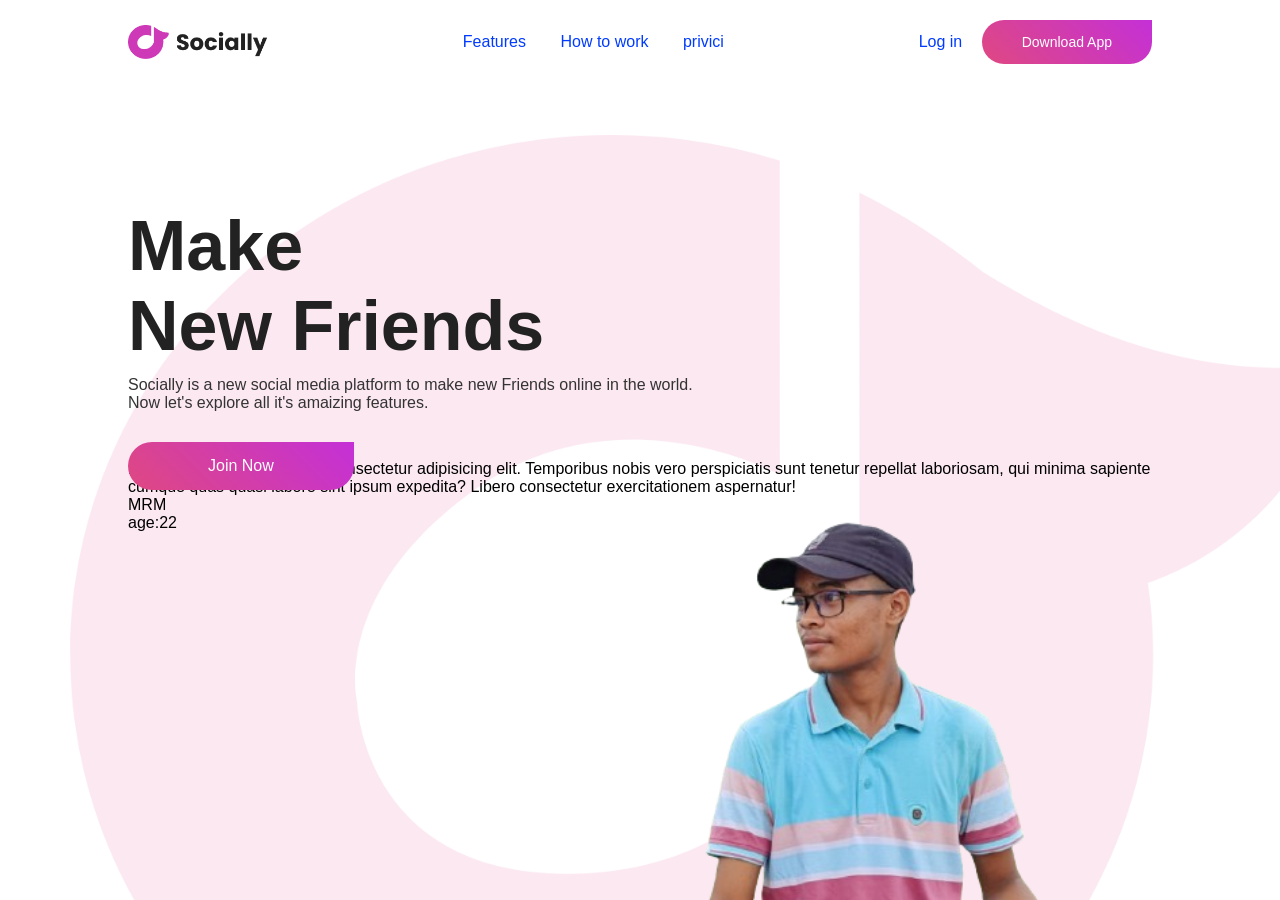
<file: website-1/index.html>
<!DOCTYPE html>
<html lang="en">
<head>
    <meta charset="UTF-8">
    <meta name="viewport" content="width=device-width, initial-scale=1.0">
    <title>Document</title>
    <link rel="stylesheet" href="style.css">
</head>
<body>
    <div class="mrm">
        <nav>
            <img src="Image/logo.png" class="logo">
            <ul>
                <li><a href="#">Features</a></li>
                <li><a href="#">How to work</a></li>
                <li><a href="#">privici</a></li>
            </ul>
            <div>
                <a href="#" class="btn1">Log in</a>
                <a href="#" class="btn2">Download App</a>

            </div>
        </nav>
        <div class="content">
            <h1 class="anim">Make <br>New Friends</h1>
            <p class="anim">Socially is a new social media platform to make new Friends
              online in the world. Now let's explore all it's amaizing features.</p>
            <a href="#" class="btn2 anim ">Join Now</a>  
        </div>
       
            <img src="Image/md.png" class="feature anim">
            <p>Lorem ipsum dolor sit, amet consectetur adipisicing elit. 
                Temporibus nobis vero perspiciatis sunt tenetur repellat laboriosam,
                 qui minima sapiente cumque quas quasi 
                labore sint ipsum expedita? Libero consectetur exercitationem aspernatur!</p>
              <p>MRM</p>
              <p>age:22</p>
    </div>
</body>
</html>
</file>
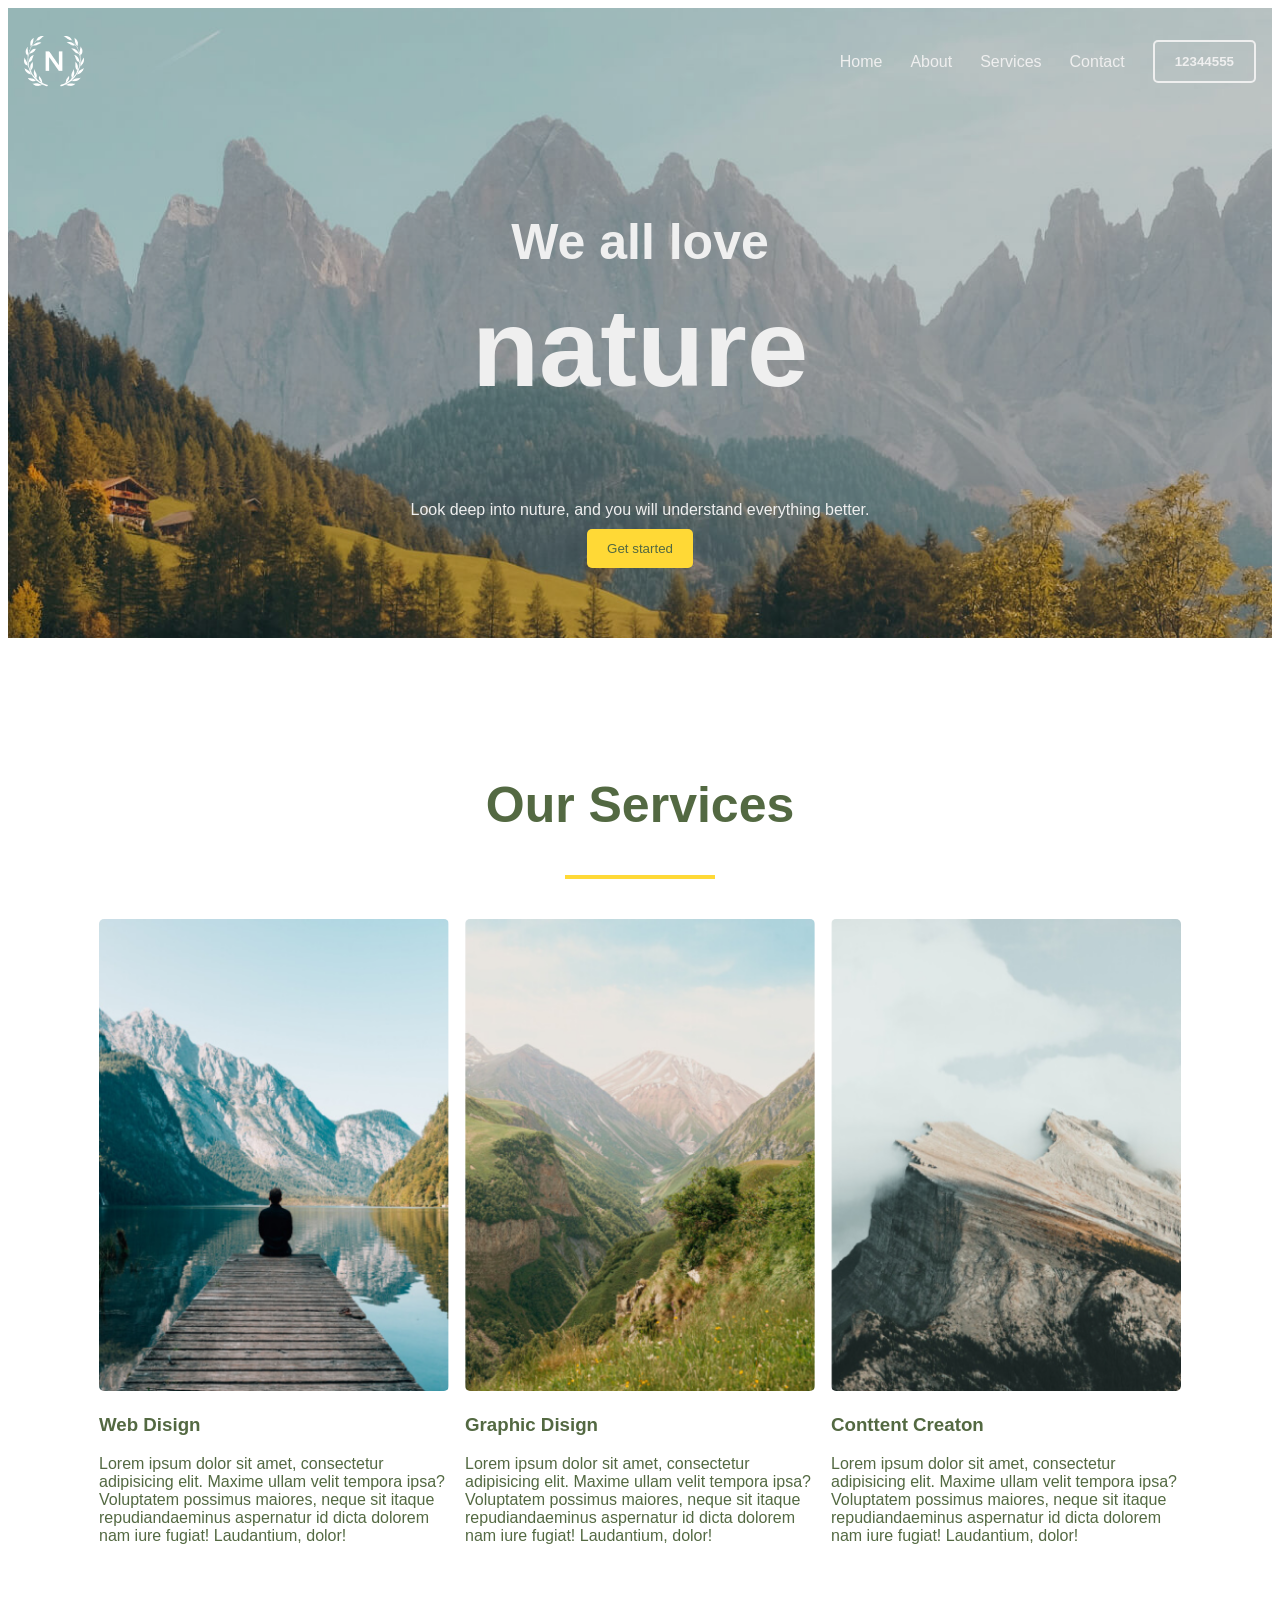
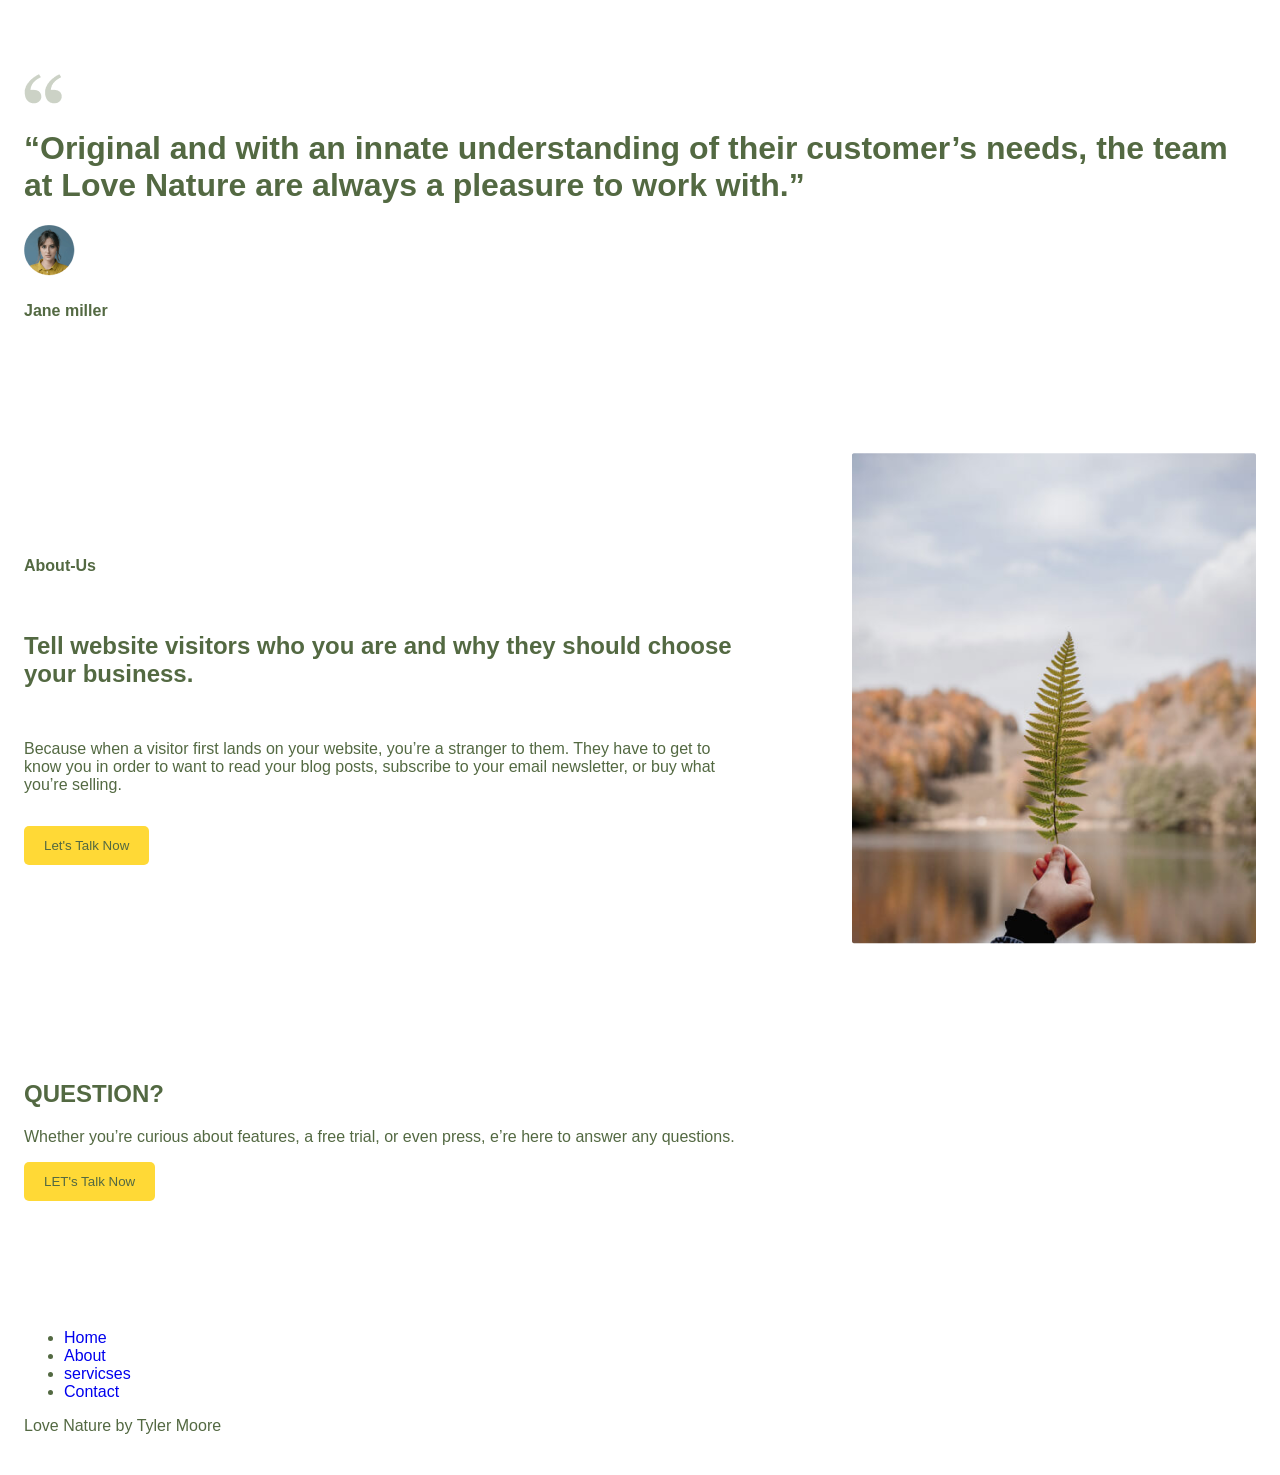
<file: website-4/index.html>
<!DOCTYPE html>
<html lang="en">
<head>
    <meta charset="UTF-8">
    <meta name="viewport" content="width=device-width, initial-scale=1.0">
    <title>Nature</title>
    <link rel="stylesheet" href="./style.css">
</head>
<body>
   <div id="main">
    <div class="container">
     <nav>
        <img src="./image/logo.png" alt="" class="logo">
        <ul class="nav-list">
          <li><a href="#">Home</a></li>
          <li><a href="#">About</a></li>
          <li><a href="#">Services</a></li>
          <li><a href="#">Contact</a></li>
          <li><button class="btn btn-secondary">12344555</button></li>
        </ul>
       <img src="./image/menu.svg" alt="" class="menu-btn">
     </nav>
     <div class="main-content">
        <h1 class="intro-head">We all love</h1>
        <h1 class="main-head">nature</h1>
        <p>
            Look deep into nuture, and you will understand everything better.
        </p>
         <button class="btn btn-primary">Get started</button>   
     </div>
    </div>   
  </div>
  <section id="Services">
    <div class="container"> 
       <div class="section-title">
         <h1> Our Services</h1>
         <div class="line"></div>
        </div>
        <div class="services">
          <div class="service">
            <img src="./image/service-1.png" alt="">
            <h3>Web Disign</h3>
            <p>
                Lorem ipsum dolor sit amet, consectetur adipisicing elit. Maxime
                 ullam velit tempora ipsa? Voluptatem possimus maiores, neque sit itaque 
                 repudiandaeminus aspernatur id dicta dolorem nam iure fugiat! Laudantium, dolor!
            </p>
          </div>  
          <div class="service">
            <img src="./image/service-2.png" alt="">
            <h3>Graphic Disign</h3>
            <p>
                Lorem ipsum dolor sit amet, consectetur adipisicing elit. Maxime
                 ullam velit tempora ipsa? Voluptatem possimus maiores, neque sit itaque 
                 repudiandaeminus aspernatur id dicta dolorem nam iure fugiat! Laudantium, dolor!
            </p>
          </div>  
          <div class="service">
            <img src="./image/service-3.png" alt="">
            <h3>Conttent Creaton</h3>
            <p>
                Lorem ipsum dolor sit amet, consectetur adipisicing elit. Maxime
                 ullam velit tempora ipsa? Voluptatem possimus maiores, neque sit itaque 
                 repudiandaeminus aspernatur id dicta dolorem nam iure fugiat! Laudantium, dolor!
            </p>
          </div>  
        </div>
      </div>

   </section>
  
   <scction id="testimonial">
    <div class="container">
        <img src="./image/quote.png" alt="">
        <h1>
            “Original and with an innate understanding of their customer’s needs, 
            the team at Love Nature are always a pleasure to work with.”
        </h1>
        <div class="profile">
            <img src="./image/profile.png" alt="">
            <h4>Jane miller</h4>
        </div>
       </div>
   </scction>
   <section id="about-us">
    <div class="container">
       <div class="about-content">
        <h4>About-Us</h4>
        <h1>
            Tell website
            visitors who you are and why they should choose your business.  
        </h1>
        <p>Because when a visitor first lands on your website, you’re a stranger to them. They have to get to know you in order to want to read your blog posts, 
            subscribe to your email newsletter, or buy what you’re selling.</p>

          <button class="btn btn-primary">Let's Talk Now</button>  
       </div>
       <div class="about-image">
        <img src="./image/about.png" alt="">
       </div>
    </div>
   </section>
   <section class="question">
    <div class="container">
        <h1>QUESTION?</h1>
        <p>
            Whether you’re curious about features, a free trial, or even press,
            e’re here to answer any questions.  
        </p>
        <button class="btn btn-primary">LET's Talk Now</button>
    </div>
   </section>
   <footer> 
    <div class="container">
      <ul class="footer-links">
        <li><a href="#">Home</a></li>
        <li><a href="#">About</a></li>
        <li><a href="#">servicses</a></li>
        <li><a href="#">Contact</a></li>
      </ul>  
      <p>
        Love Nature by Tyler Moore 
      </p>
    </div>
   </footer>
    <script>
      const navBtn = document.querySelector(".menu-btn");
      const navList = document.querySelector(".nav-list");

      navBtn.addEventListener("click", function () {
        navList.classList.toggle("active");
      });
    </script>
</body>
</html>
</file>
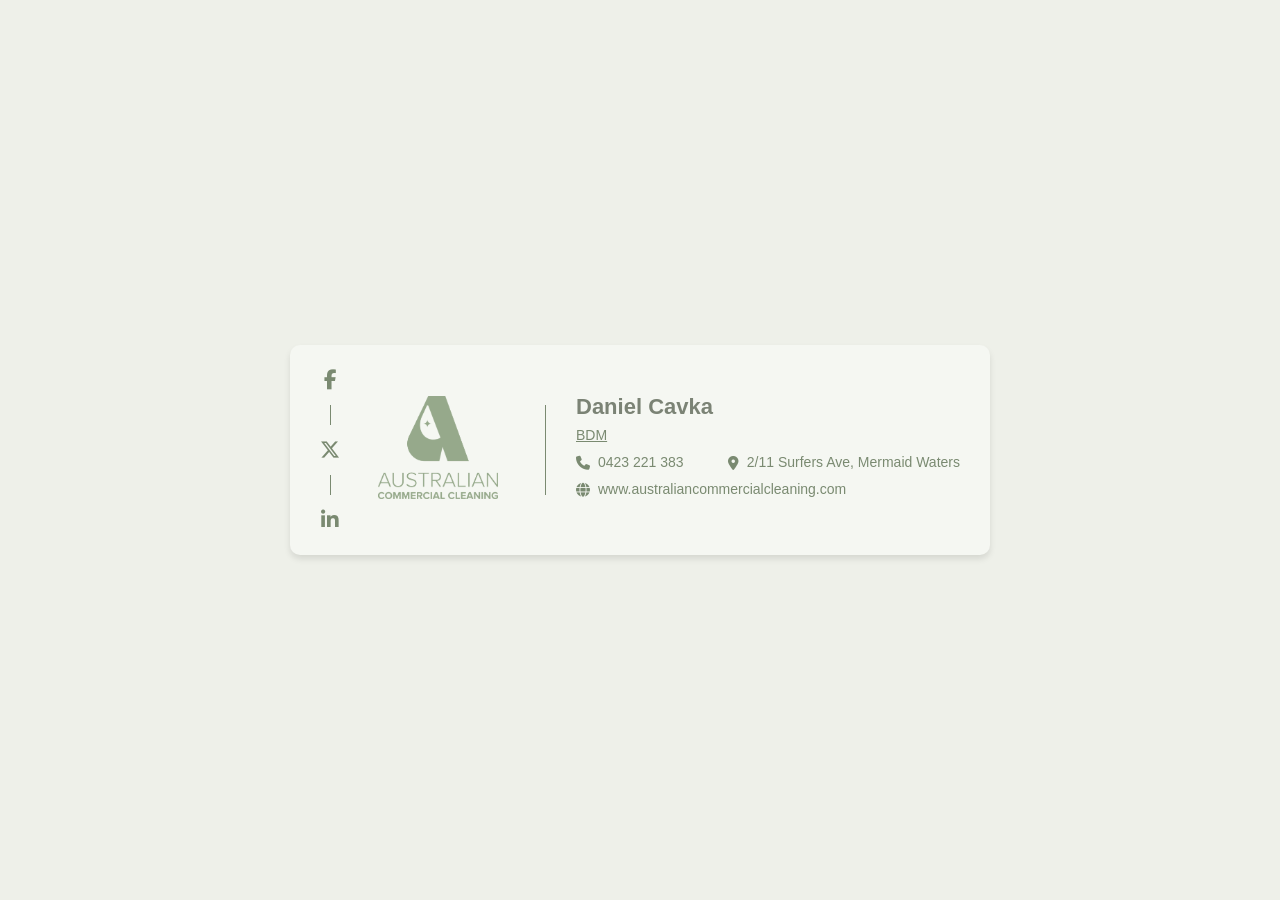
<file: dem.html>
<!DOCTYPE html>
<html lang="en">
<head>
    <meta charset="UTF-8">
    <meta name="viewport" content="width=device-width, initial-scale=1.0">
    <title>Business Card</title>
    <link href="https://cdn.jsdelivr.net/npm/bootstrap@5.3.0/dist/css/bootstrap.min.css" rel="stylesheet">
    <link rel="stylesheet" href="https://cdnjs.cloudflare.com/ajax/libs/font-awesome/6.4.2/css/all.min.css">
    <style>
        body {
            background-color: #eef0e9;
            display: flex;
            justify-content: center;
            align-items: center;
            height: 100vh;
            margin: 0;
        }
        .business-card {
            width: 700px;
            background: #f5f7f2;
            padding: 20px 30px;
            border-radius: 10px;
            box-shadow: 0 4px 6px rgba(0, 0, 0, 0.1);
            display: flex;
            align-items: center;
            font-family: Arial, sans-serif;
        }
        .social-icons {
            display: flex;
            flex-direction: column;
            align-items: center;
            gap: 10px;
        }
        .social-icons a {
            text-decoration: none;
            color: #7a8a71;
            font-size: 20px;
            font-weight: bold;
        }
        .social-icons div {
            width: 1px;
            height: 20px;
            background-color: #7a8a71;
        }
        .logo-section {
            text-align: center;
            flex-grow: 1;
            width: 20%; /* Reduced width */
        }
        .logo-section img {
            width: 120px;
            margin-bottom: 5px;
        }
        .divider {
            width: 1px;
            height: 90px;
            background-color: #7a8a71;
            margin: 0 40px 0 10px;
        }
        .contact-info {
            text-align: left;
            color: #555;
            width: 60%; /* Increased width */
            margin-left: -10px;
        }
        .contact-info h2 {
            color: #7b8375;
            font-size: 22px;
            margin-bottom: 5px;
            font-weight: bold;
        }
        .contact-info p {
            margin-bottom: 6px;
            font-size: 14px;
            display: flex;
            align-items: center;
            gap: 8px;
        }
        .contact-info a {
            text-decoration: none;
            color: #7a8a71;
        }
        .contact-info i {
            color: #7a8a71;
        }
        /* Align phone number & location in one line */
        .contact-details {
            display: flex;
            justify-content: space-between;
            align-items: center;
        }
    </style>
</head>
<body>

<div class="business-card">
    <div class="social-icons">
        <a href="https://www.facebook.com/australiancommercialcleaning/" target="_blank"><i class="fa-brands fa-facebook-f"></i></a>
        <div></div>
        <a href="https://twitter.com/yourprofile" target="_blank"><i class="fa-brands fa-x-twitter"></i></a>
        <div></div>
        <a href="https://www.linkedin.com/company/australian-commercial-cleaning/" target="_blank"><i class="fa-brands fa-linkedin-in"></i></a>
    </div>

    <div class="logo-section">
        <img src="image/Logo.png" alt="Company Logo">
    </div>

    <div class="divider"></div>

    <div class="contact-info">
        <h2>Daniel Cavka</h2>
        <p style=" color: #7a8a71;"><u>BDM</u></p>
        
     
        <div class="contact-details">
            <p>
                <i class="fa-solid fa-phone"></i> 
                <a href="tel:+61423221383">0423 221 383</a>
            </p>
            <p>
                <i class="fa-solid fa-location-dot"></i> 
                <a href="https://www.google.com/maps/place/2%2F11+Surfers+Ave,+Mermaid+Waters+QLD+4218,+Australia/" target="_blank">
                    2/11 Surfers Ave, Mermaid Waters
                </a>
            </p>
        </div>

        <p>
            <i class="fa-solid fa-globe"></i> 
            <a href="https://www.australiancommercialcleaning.com" target="_blank">
                www.australiancommercialcleaning.com
            </a>
        </p>
    </div>
</div>

</body>
</html>
</file>
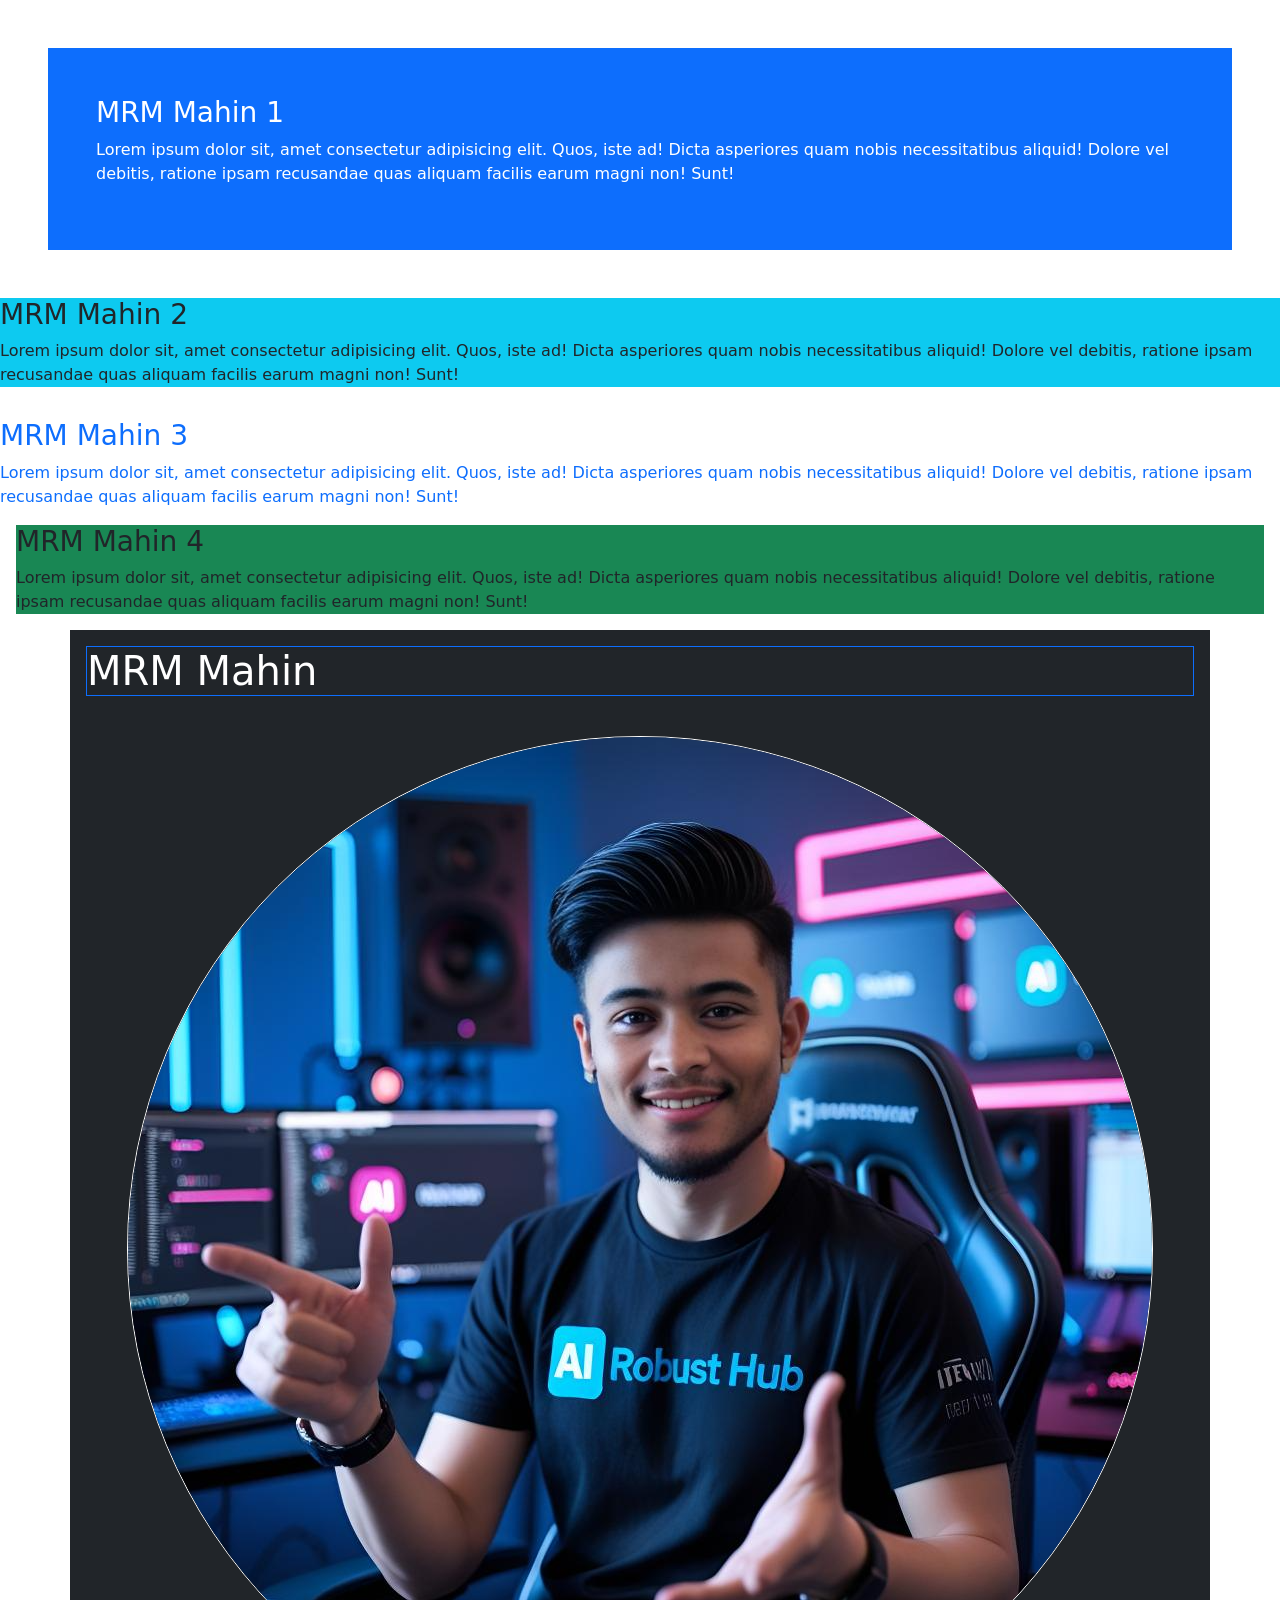
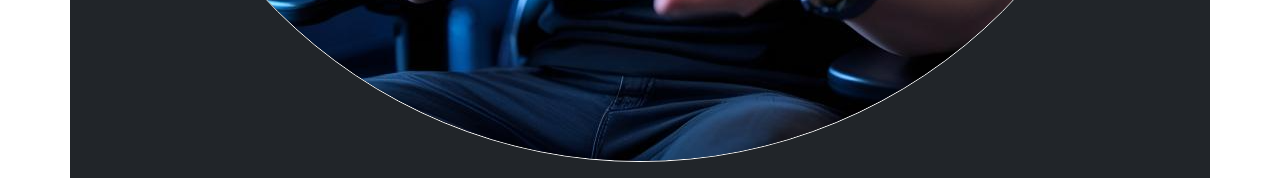
<file: index1.html>
<!DOCTYPE html>
<html lang="en">
<head>
    <meta charset="UTF-8">
    <meta name="viewport" content="width=device-width, initial-scale=1.0">
    <title>Index-1</title>
    <link href="https://cdn.jsdelivr.net/npm/bootstrap@5.0.2/dist/css/bootstrap.min.css" rel="stylesheet" integrity="sha384-EVSTQN3/azprG1Anm3QDgpJLIm9Nao0Yz1ztcQTwFspd3yD65VohhpuuCOmLASjC" crossorigin="anonymous">
    <link rel="stylesheet" href="index1.css">
</head>
<body>
    <div class="div1 bg-primary text-white p-2 p-lg-5 m-2 m-lg-5">
        <h3>MRM Mahin 1</h3>
        <p>Lorem ipsum dolor sit, amet consectetur 
            adipisicing elit. Quos, iste ad! Dicta asperiores quam nobis necessitatibus aliquid! Dolore vel debitis, ratione ipsam recusandae 
            quas aliquam facilis earum magni non! Sunt!</p>
    </div>
    <div class="div2 bg-info text-liglt ">
        <h3>MRM Mahin 2</h3>
        <p>Lorem ipsum dolor sit, amet consectetur 
            adipisicing elit. Quos, iste ad! Dicta asperiores quam nobis necessitatibus aliquid! Dolore vel debitis, ratione ipsam recusandae 
            quas aliquam facilis earum magni non! Sunt!</p>
    </div>
    <div class="div3 text-primary pt-3">
        <h3>MRM Mahin 3</h3>
        <p>Lorem ipsum dolor sit, amet consectetur 
            adipisicing elit. Quos, iste ad! Dicta asperiores quam nobis necessitatibus aliquid! Dolore vel debitis, ratione ipsam recusandae 
            quas aliquam facilis earum magni non! Sunt!</p>
    </div>
    <div class="div4 text-dark bg-success m-3 pl-3">
        <h3>MRM Mahin 4</h3>
        <p>Lorem ipsum dolor sit, amet consectetur 
            adipisicing elit. Quos, iste ad! Dicta asperiores quam nobis necessitatibus aliquid! Dolore vel debitis, ratione ipsam recusandae 
            quas aliquam facilis earum magni non! Sunt!</p>
    </div>


    <div class="container bg-dark text-white p-3">
        <h1 class="border border-primary ">MRM Mahin</h1>
    </div>

    <div class="container bg-dark text-white p-3">
       <img class="d-block m-auto img-fluid rounded-circle border-white" src="image/mrm.png" alt="">
    </div>
</body>
</html>
</file>
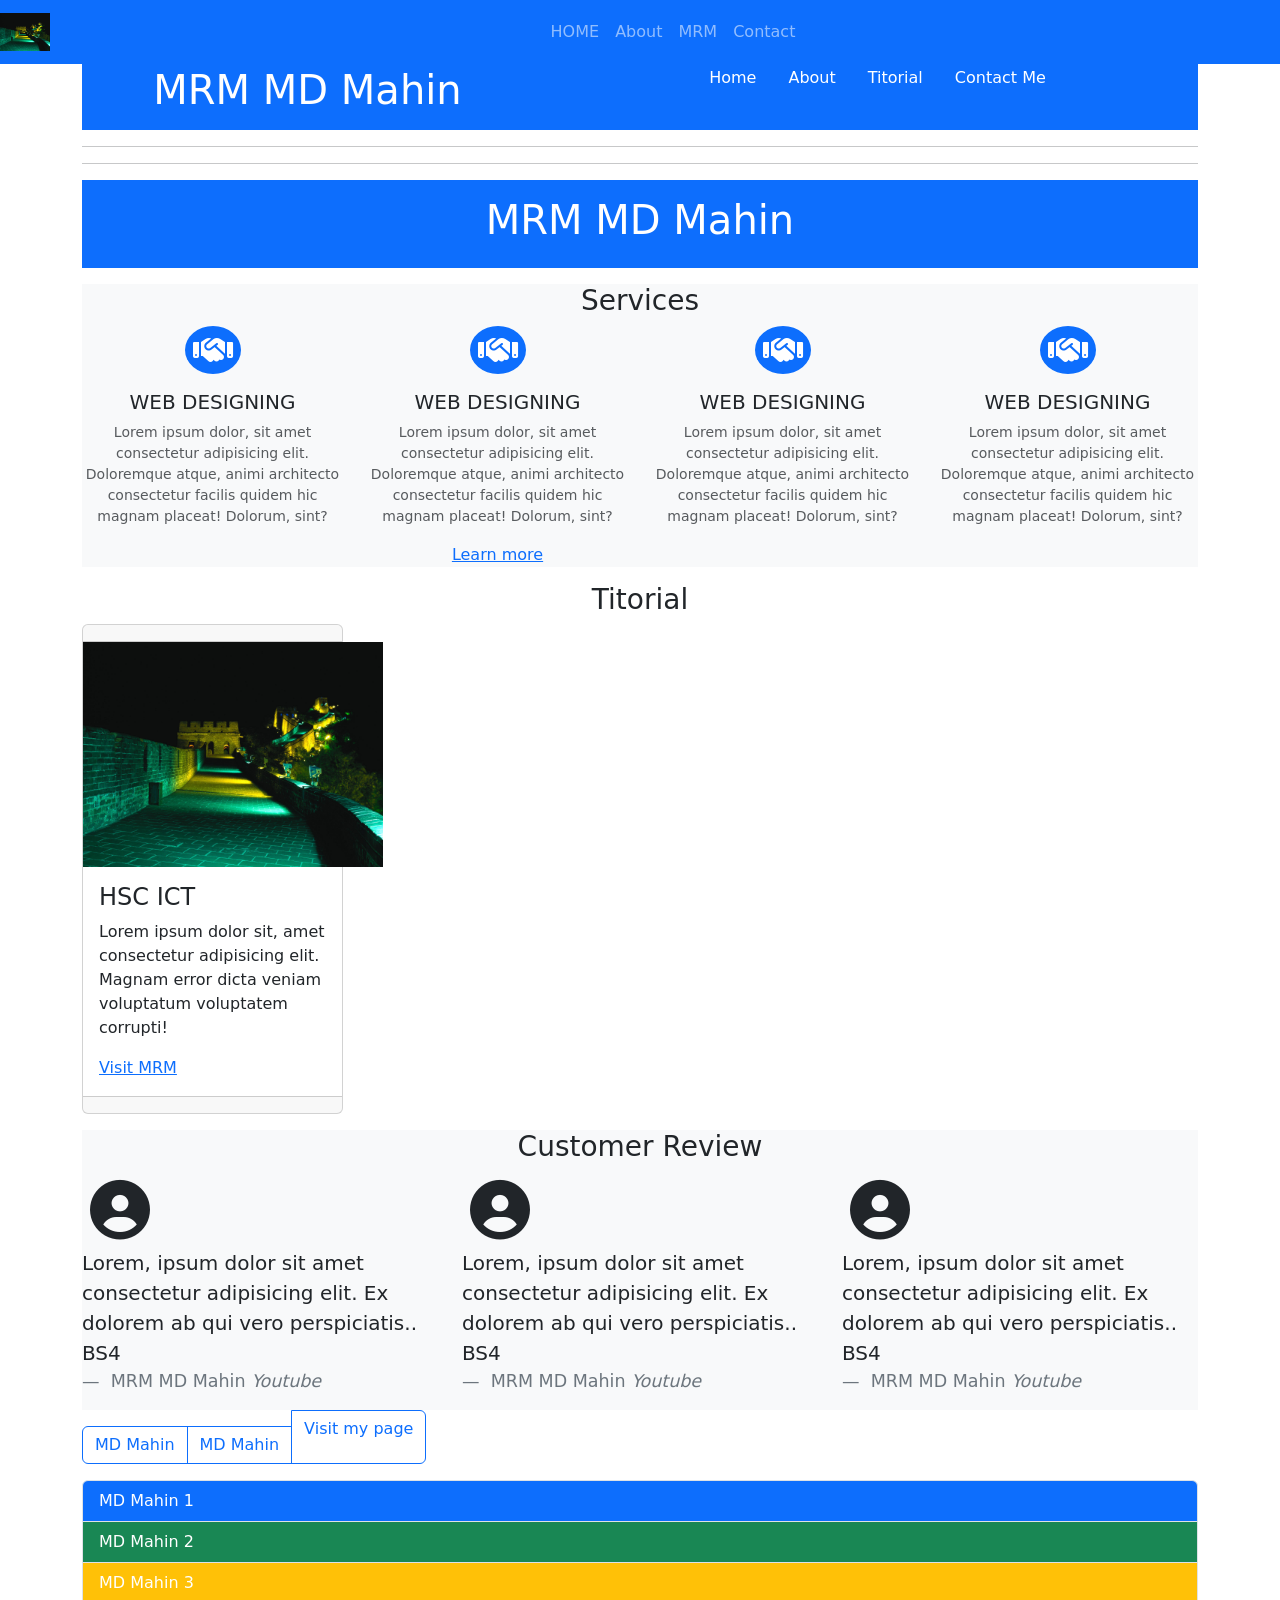
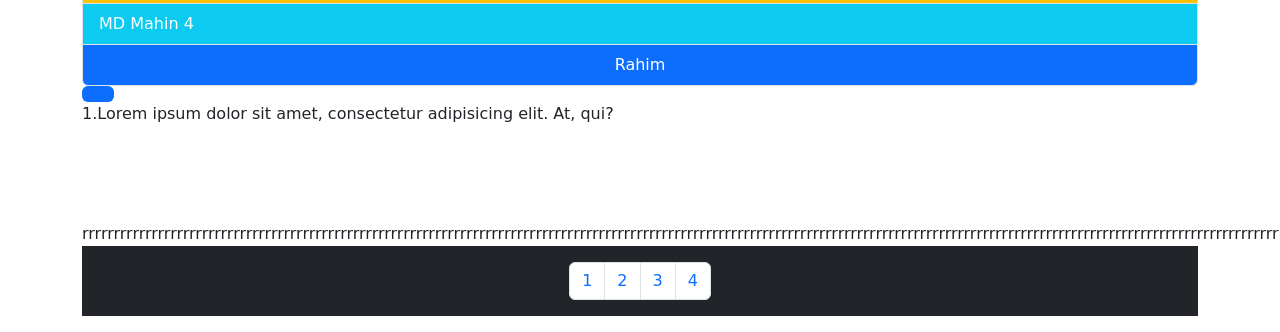
<file: index2.html>
<!DOCTYPE html>
<html lang="en">
<head>
    <meta charset="UTF-8">
    <meta name="viewport" content="width=device-width, initial-scale=1.0">
    <title>Index2</title>
    <link rel="stylesheet" href="https://cdnjs.cloudflare.com/ajax/libs/font-awesome/6.7.2/css/all.min.css">
    <link href="https://cdn.jsdelivr.net/npm/bootstrap@5.0.2/dist/css/bootstrap.min.css" rel="stylesheet" integrity="sha384-EVSTQN3/azprG1Anm3QDgpJLIm9Nao0Yz1ztcQTwFspd3yD65VohhpuuCOmLASjC" crossorigin="anonymous">
    
    <style>
      .my-nav:hovre{
         text-decoration: underline;
      }
    </style>
</head>
<body>
     


    <div class="container">

      <header >
         <nav class="navbar navbar-expand-sm bg-primary navbar-dark fixed-top">

            <a href="#" class="navbar-brand">
               <img src="image/2.jpg" alt="logo" style="width: 50px;">
            </a>
            <ul class="navbar-nav m-auto">
               <li class="nav-item active"><a class="nav-link" href="#">HOME</a></li>
               <li class="nav-item"><a class="nav-link" href="#">About</a></li>
               <li class="nav-item"><a class="nav-link" href="#">MRM</a></li>
               <li class="nav-item"><a class="nav-link" href="#">Contact</a></li>

            </ul>

         </nav>
         
      </header>
      <hr><hr>

        <header class="bg-primary" >
           <div class="row">
            <div class="col-lg-5 m-auto">
                <h1 class="text-white text-center mb-0 py-3">MRM MD Mahin</h1>
            </div>
            <div class="col-lg-7">
                 <ul class="nav justify-content-center py-2">
                  <li class="nav-item"><a class="my-nav nav-link text-white" href="#">Home</a></li>
                  <li class="nav-item"><a class="my-nav nav-link text-white" href="#">About</a></li>
                  <li class="nav-item"><a class="my-nav nav-link text-white" href="#">Titorial</a></li>
                  <li class="nav-item"><a class="my-nav nav-link text-white" href="#">Contact Me</a></li>
                 </ul>
            </div>
           </div>
           
        </header>
        <hr><hr>
        <header class="bg-primary text-white py-3 text-left text-md-center">
         <h1>MRM MD Mahin</h1>
        </header>
        <main>

        
          <div class="service-section bg-light">
            <div class="title text-center mt-3 font-weight-bolder">
               <h3 >Services</h3>
            </div>
            <div class="row text-left text-md-center">
                <div class="col-lg-3 com-md-6">
                    <i class="fa-solid fa-handshake bg-primary p-2 fa-2x text-white rounded-circle mb-3 "></i>
                    <h5 class=" text-uppercase">Web designing</h5>
                    <p class="small text-muted ">Lorem ipsum dolor, sit amet consectetur adipisicing elit. Doloremque atque, animi architecto consectetur
                         facilis quidem hic magnam placeat! Dolorum, sint?
                    </p>
                </div>
                <div class="col-lg-3 com-md-6">
                  
                    <i class="fa-solid fa-handshake bg-primary p-2 fa-2x text-white rounded-circle mb-3"></i>
                    <h5 class=" text-uppercase">Web designing</h5>
                    <p class="small text-muted ">Lorem ipsum dolor, sit amet consectetur adipisicing elit. Doloremque atque, animi architecto consectetur
                         facilis quidem hic magnam placeat! Dolorum, sint?
                    </p>
                    <a href="#demo" data-toggle="collapse">Learn more</a>
                  <div id="demo" class="collapse">
                   <p>Lorem ipsum dolor sit amet consectetur, adipisicing elit. Accusamus rerum fuga quaerat quia impedit ipsa quam in accusantium temporibus praesentium!</p>
                  </div>
                   
                </div>
                <div class="col-lg-3 com-md-6">
                    <i class="fa-solid fa-handshake bg-primary p-2 fa-2x text-white rounded-circle mb-3"></i>
                    <h5 class=" text-uppercase">Web designing</h5>
                    <p class="small text-muted ">Lorem ipsum dolor, sit amet consectetur adipisicing elit. Doloremque atque, animi architecto consectetur
                         facilis quidem hic magnam placeat! Dolorum, sint?
                    </p>
                </div>
                <div class="col-lg-3 com-md-6">
                    <i class="fa-solid fa-handshake bg-primary p-2 fa-2x text-white rounded-circle mb-3"></i>
                    <h5 class=" text-uppercase">Web designing</h5>
                    <p class="small text-muted ">Lorem ipsum dolor, sit amet consectetur adipisicing elit. Doloremque atque, animi architecto consectetur
                         facilis quidem hic magnam placeat! Dolorum, sint?
                    </p>
                </div>
              </div>
          </div>

          <div class="titorial">
            <div class="title text-center mt-3 font-weight-bolder">
               <h3 class="font-weight-bolde">Titorial</h3>
            </div> 
            <div class="row">
               <div class="col-lg-3">
                  <div class="card">
                     <div class="card-header"></div>
                     <img class="card-image-top" src="image/2.jpg" style="width: 300px;" alt="">
                     <div class="card-body">
                        <h4 class="card-title">HSC ICT</h4>
                        <p class="card-text">Lorem ipsum dolor sit, amet consectetur adipisicing elit. Magnam error dicta veniam voluptatum voluptatem corrupti!</p>
                         <a class="card-link" href="#">Visit MRM</a> 
                     </div>
                     <div class="card-footer"></div>
                  </div>
               </div>
            </div>
         </div>



           <div class="customer-review bg-light">
            <div class="title text-center mt-3 ">
                <h3 class="font-weight-bolder">Customer Review</h3>
             </div>

             <div class="row">
                <div class="col-lg-4">
                   <blockquote class="blockquote">
                    <i class="p-2 fas fa-3x  fa-user-circle"></i>
                    <p>Lorem, ipsum dolor sit amet consectetur adipisicing elit. Ex dolorem ab qui vero perspiciatis.. <id title="bootstrap4">BS4</id></p>
                     <footer class="blockquote-footer">
                        MRM MD Mahin <cite>Youtube</cite>

                     </footer>
                  </blockquote>
                </div>
                <div class="col-lg-4">
                    <blockquote class="blockquote">
                     <i class="p-2 fas fa-3x  fa-user-circle"></i>
                     <p>Lorem, ipsum dolor sit amet consectetur adipisicing elit. Ex dolorem ab qui vero perspiciatis.. <id title="bootstrap4">BS4</id></p>
                      <footer class="blockquote-footer">
                         MRM MD Mahin <cite>Youtube</cite>
 
                      </footer>
                   </blockquote>
                 </div>
                 <div class="col-lg-4">
                    <blockquote class="blockquote">
                     <i class="p-2 fas fa-3x  fa-user-circle"></i>
                     <p>Lorem, ipsum dolor sit amet consectetur adipisicing elit. Ex dolorem ab qui vero perspiciatis.. <id title="bootstrap4">BS4</id></p>
                      <footer class="blockquote-footer">
                         MRM MD Mahin <cite>Youtube</cite>
 
                      </footer>
                   </blockquote>
                 </div>

             </div>
             

           </div>

          <div class="btn-group">
            <button class="btn btn-outline-primary mt-3 "> MD Mahin</button>
            <button class="btn btn-outline-primary mt-3 "> MD Mahin</button>
             <a href="#" class="btn btn-outline-primary">Visit my page</a>
 
          </div>

           <div class="student-list pt-3">
             <ul class="list-group">
                <li class="list-group-item bg-primary text-white">MD Mahin 1</li>
                <li class="list-group-item bg-success text-white">MD Mahin 2</li>
                <li class="list-group-item bg-warning text-white">MD Mahin 3</li>
                <li class="list-group-item bg-info text-white">MD Mahin 4</li>
                <a href="#" class="list-group-item list-group-item-action bg-primary text-white text-center">Rahim</a>
              </ul>
           </div>

           <div class="other-section">
            <ul class="nav nav-pills">
               <li class="nav-item "><a data-toggle="pill" class="nav-link active" href="#edu"></a></li>
               <li class="nav-item "><a data-toggle="pill" class="nav-link" href="#skill"></a></li>
               <li class="nav-item "><a data-toggle="pill" class="nav-link" href="#hobby"></a></li>
              
            </ul>
            <div class="tab-content">
               <div id="edu" class="top-pane active"><p>1.Lorem ipsum dolor sit amet, consectetur adipisicing elit. At, qui?</p></div>
               <div id="skill" class="top-pane fade"><p>2.Lorem ipsum dolor sit amet, consectetur adipisicing elit. At, qui?</p></div>
               <div id="hobby" class="top-pane fade"><p>3.Lorem ipsum dolor sit amet, consectetur adipisicing elit. At, qui?</p></div>
               
            </div>
           </div>

           <div>
            [base64]
           </div>

        </main>

        

        <footer class="bg-dark">
          <ul class="pagination py-3 justify-content-center">
            <li class="page-item"><a href="#" class="page-link">1</a></li>
            <li class="page-item"><a href="#" class="page-link">2</a></li>
            <li class="page-item"><a href="#" class="page-link">3</a></li>
            <li class="page-item"><a href="#" class="page-link">4</a></li>
          </ul>
        </footer>
    </div>

    <script src="https://cdn.jsdelivr.net/npm/bootstrap@5.3.3/dist/js/bootstrap.bundle.min.js" integrity="sha384-YvpcrYf0tY3lHB60NNkmXc5s9fDVZLESaAA55NDzOxhy9GkcIdslK1eN7N6jIeHz" crossorigin="anonymous"></script>
    <script src="https://cdn.jsdelivr.net/npm/@popperjs/core@2.11.8/dist/umd/popper.min.js" integrity="sha384-I7E8VVD/ismYTF4hNIPjVp/Zjvgyol6VFvRkX/vR+Vc4jQkC+hVqc2pM8ODewa9r" crossorigin="anonymous"></script>
    <script src="https://cdn.jsdelivr.net/npm/bootstrap@5.3.3/dist/js/bootstrap.min.js" integrity="sha384-0pUGZvbkm6XF6gxjEnlmuGrJXVbNuzT9qBBavbLwCsOGabYfZo0T0to5eqruptLy" crossorigin="anonymous"></script>
    
</body>
</html>
</file>
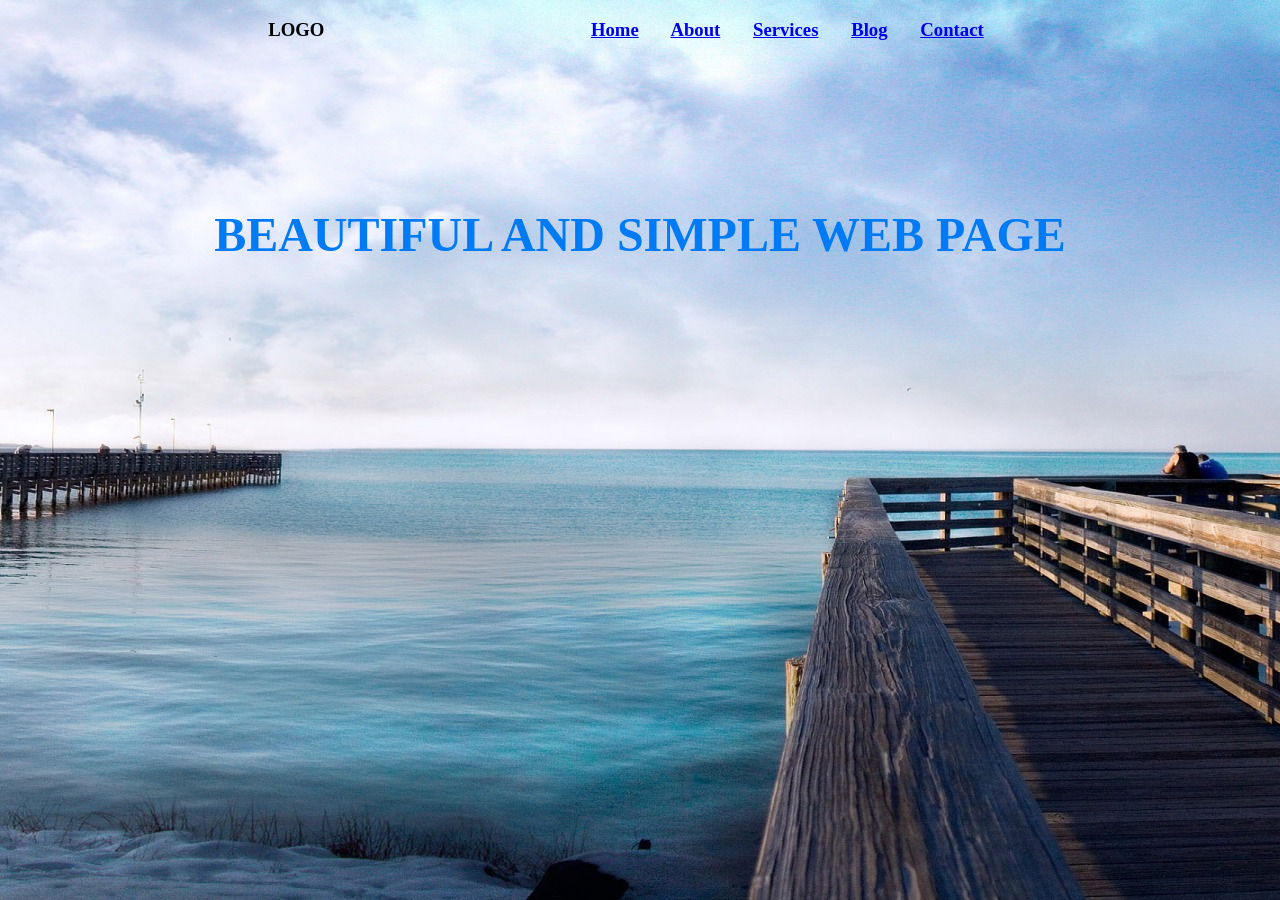
<file: website1.html>
<!DOCTYPE html>
<html lang="en">
<head>
    <meta charset="UTF-8">
    <meta name="viewport" content="width=device-width, initial-scale=1.0">
    <title>website-1</title>
</head>
<body background="image/1.jpg">
    <h3 align="center">
        <font face="Loto" size+"6">LOGO</font>
        &nbsp; &nbsp; &nbsp; &nbsp; &nbsp; &nbsp; &nbsp;
        &nbsp; &nbsp; &nbsp; &nbsp; &nbsp; &nbsp; &nbsp;
        &nbsp; &nbsp; &nbsp; &nbsp; &nbsp; &nbsp; &nbsp;
        &nbsp; &nbsp; &nbsp; &nbsp; &nbsp; &nbsp; &nbsp;
          <font face="cinzel" aria-setsize="4">
           <a href="#">Home</a> &nbsp; &nbsp; &nbsp;
           <a href="#">About</a> &nbsp; &nbsp; &nbsp;
           <a href="#">Services</a> &nbsp; &nbsp; &nbsp;
           <a href="#">Blog</a> &nbsp; &nbsp; &nbsp;
           <a href="#">Contact</a> &nbsp; &nbsp; &nbsp;
        </font>
    </h3>
    <br><br><br><br><br><br><br>
    <h1 align="center">
        <font face="loto" color="017bf5" size="7">
            BEAUTIFUL AND SIMPLE WEB PAGE
        </font>

    </h1>
    
</body>
</html>
</file>
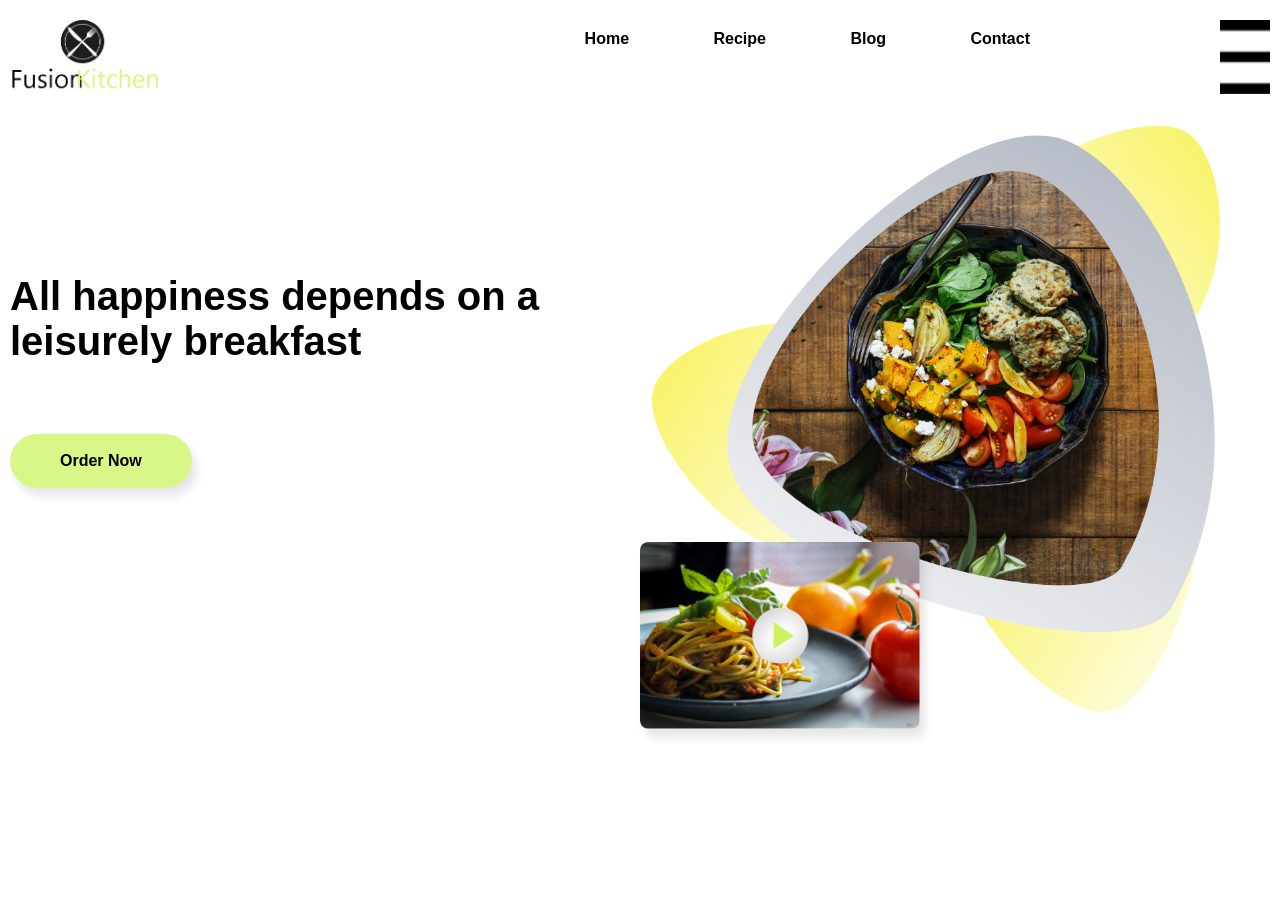
<file: website-3/index3.html>
<!DOCTYPE html>
<html lang="en">
<head>
    <meta charset="UTF-8">
    <meta name="viewport" content="width=device-width, initial-scale=1.0">
    <title>Website-3</title>
    <link rel="stylesheet" href="style3.css">
</head>
<body>
    <div class="mrm">
        <nav>
            <img src="image-3/logo.png" class="logo">
             <ul>
                <li><a href="#">Home</a></li>
                <li><a href="#">Recipe</a></li>
                <li><a href="#">Blog</a></li>
                <li><a href="#">Contact</a></li>
             </ul>

            <img src="image-3/menu.png" class="menu-img">
        </nav>
        <div class="row">
            <div class="col"> 
                <h1>All happiness depends on a <br>leisurely breakfast</h1>
                <a href="#">Order Now</a>
            </div>
            <div class="col">
            <img src="image-3/pic1.png" class="feature">
            <img src="image-3/pic2.png" class="thum">
        </div>

        </div>

    </div>
    
</body>
</html>
</file>
<file: website-1/style.css>
*{
    margin: 0;
    padding: 0;
    box-sizing: border-box;
    font-family: Verdana, Geneva, Tahoma, sans-serif;
}
.mrm{
    width: 100%;
    min-height: 100vh;
    background-image: url(Image/back-image.png);
    background-position: center;
    background-size: cover;
    padding: 10px 10%;
    overflow: hidden;
    position: relative;

}
nav{
    padding: 10px 0 ;
    display: flex;
    align-items: center;
    justify-content: space-between;
}
.logo{
    width: 140px;
}
nav ul li{
    display: inline-block;
    list-style: none;
    margin: 10px 15px;
}
nav ul li a{
    text-decoration: none;
    color: #003bfe;
    font-weight: 400;
}
.btn1{
    text-decoration: none;
    color: #003bfe;
    margin-right: 15px;
    font-weight: 400;
}
.btn2{
   display:inline-block; 
   text-decoration: none;
   padding: 14px 40px;
   color: #fff;
   background-image: linear-gradient(45deg, #df4881,#c430d7);
   font-size: 14px;
   border-radius: 30px;
  border-top-right-radius: 0;
 transition: 0.5s;
   
}
.content{
   margin-top: 10%;
   max-width: 600px;

}
.content h1{
  font-size: 70px;
  color: #222;
} 
.content p{
    margin: 10px 0 30px;
    color: #333;
    animation-delay: 0.5s;
}
.content .btn2{
    padding: 15px 80px;
    font-size: 16px;
    animation-delay: 1s;
}
.btn2:hover{
    border-top-right-radius: 30px;
}
.feature{
    width: 530px;
    position: absolute;
    bottom: 0;
    right: 10%;
}
.anim{
    opacity:1;
    transform: translateY(30px);
    animation: moveup 0.5s linear forwards;
}
@keyframes moveup {
    100%(
        opacity: 1;
        transform: translateY(0px);
    )
}
.feature.anim{
    animation-delay: 1.5s;
}
</file>
<file: website-4/style.css>
<style>
@import url('https://fonts.googleapis.com/css2?family=DM+Sans:ital,opsz,wght@0,9..40,100..1000;1,9..40,100..1000&family=Forum&family=Roboto:ital,wght@0,100;0,300;0,400;0,500;0,700;0,900;1,100;1,300;1,400;1,500;1,700;1,900&display=swap');
</style>
*{
   margin: 0;
   padding: 0;
   box-sizing: border-box;   
}
:root {
    --primary:#536942;
    --secondary:#ffd936;
    --whitt:#efefef;


}
body {
    font-family: "DM Sans",sans-serif;
   color: var(--primary);

}
a {
    text-decoration: none;
}
#main {
    background-image: url(./image/main.png);
    min-height: 70vh;
    background-position: bottom center;
    background-size: cover;
}
.container {
    min-width: 1200px;
    padding: 16px;
    margin: auto;
    position: relative;
}
section{
    margin: 80px auto;
}
nav {
    display: flex;
    justify-content: space-between;
    align-items: center;
}
.nav-list{
    display: flex;
    list-style: none;
    gap: 28px;
    align-items: center;
}
.nav-list a{
    color: var(--whitt);
}
.btn{
    padding: 12px 20px;
    background: transparent;
    outline: none;
    cursor: pointer;
    border-radius: 5px;
}
.btn-secondary{
    border: 2px solid var(--whitt);
    color: var(--whitt);
    font-weight: bold;

}
.btn-primary{
 border: none;
 background: var(--secondary);
 color: var(--primary);   
}
.main-content{
display: flex; 
flex-direction: column;
align-items: center;
margin-top: 80px;
justify-content: center;
color: var(--whitt);
}
.main-content .main-head{
  font-size: 110px;
   margin-top: -20px;
}
.main-content .intro-head{
    font-size: 50px;
  
  }
  .main-content p{
    margin-bottom: 10px;
    max-width: 250p;
  }
  .menu-btn{
    position: absolute;
    top: 20px;
    right: 20px;
    display: none;
    width: 30px;
  }
  .section-title h1 {
    font-size: 50px;
    text-align: center;
  }
  .section-title .line{
    width: 150px;
    height: 4px;
    border: 10p;
    background: var(--secondary);
    margin: auto;
  }
  .services {
    margin-top: 40px;
    display: flex;
    justify-content: center;
    gap: 16px;
   flex-wrap: wrap ;
  }
  .service{
    width: 350px;
  }
  .service img{
    min-width: 100%;
    border-radius: 5px;
    transition: transform 0.3s ease;

  }
  .service img:hover {
    transform: scale(1.05);
  }
  #testimonial{
    background: #ab0606;
  }
  #testimonia .container{
    display: flex;
    flex-direction: column;
    align-items: center;
    min-width: 600px;
    gap: 30px;

  }
  #testimonia h1{
    font-size: 30px;
    font-family: "Forum",sans-serif;

  }
  #testimonia profile{
    display: flex;
    flex-direction: column;
    justify-content: center;
    align-items: center;
}
#about-us .container{
  display: flex;
  align-items: center;
  justify-content: space-between;
  gap: 120px;

}
#about-us .container .about-content{
  min-width: 500px;
  display: flex;
  flex-direction: column;
  gap: 16px;
  align-items: start;
}
#about-us .containe.about-content h1{
  font-family: "Forum"sans-serif;
  font-size: 30px;

}
#questions {
  min-height: 500px;
  background-image: url("./image/main-2.png");
  background-position: bottom center;
  background-size: cover;
}
#questions .containe{
  min-width: 500px;
  display: flex;
  flex-direction: column;
  gap: 16px;
  align-items: center;
  justify-content: center;
  height: 500px;
}


 @media screen and (max-width:520px){
   
    .nav-list{
    flex-direction: column;
    background: gray;
    position: absolute;
    top: 0;
    right: -900px;
    width: 80%;
    height: 100vh;
    padding-top: 80px;
    transition: all 0.3s ease;
   }
   .nav-list.active{
    right: 0;
   }
   
   
   .nav-list li:not(:last-child){
    text-align: left;
    width: 100%;
    padding: 10px 30px;
    border-bottom: 1px solid var(--whitt);
    
   }
   #about-us .containe{
    flex-direction: column;
    gap: 30px;

   }
  }
</file>
<file: index1.css>
img{
    border: 1px solid black;
}
</file>
<file: website-3/style3.css>
*{
    padding: 0;
    margin: 0;
    box-sizing: border-box;
    font-family: Verdana, Geneva, Tahoma, sans-serif;
}
.mrm{
    width: 100%;
    height: 100%;
    padding: 20px 10px;

}
nav{
    width: 100%;
    display: flex;
    align-items: ;
    justify-content: space-between;
}
nav .logo{
    width: 150px;
    cursor: pointer;
}
nav .menu-img{
    width: 50px;
    cursor: pointer;
}
nav ul{
    flex: 1;
    text-align: right;
    margin-right: 150px;

}
nav ul li{
    list-style: none;
    display: inline-block;
    margin: 10px 30px;
}
nav ul li a{
    text-decoration: none;
    color: #000;
    font-weight: 700;
    position: relative;
    padding: 10px;
}
nav ul li a::before{
    content: '';
    width: 100%;
    height: 0%;
    background: #d9f688;
    position: absolute;
    z-index: -1;
    left: 0;
    bottom: 5px;
    border-bottom-left-radius: 8px;
    border-bottom-right-radius: 8px;
    transition: height 0.5s;
  
}
nav ul li a:hover::before{
    height: 85px;
   
}
.row{
   display: flex;
   flex-wrap: wrap; 
}
.col{
    flex-basis: 50%;
    position: relative;
}
.feature{
    width: 100%;
    margin-top: 10px;
}
.thum{
    width: 280px;
    position: absolute;
    bottom: 10px;
    left: 0;
    border-radius: 8px;
    box-shadow: 5px 8px 10px rgba(0, 0, 0, 0.1);
}
.col h1{
    margin-top: 180px;
    font-size: 40px;
    font-weight: 600;
}
.col a{
    text-decoration: none;
    padding: 18px 50px;
    border-radius: 30px;
    background: #d9f688;
    display: inline-block;
    color: #000;
    font-weight: 700;
    margin-top: 70px;
    box-shadow: 5px 8px 10px rgba(0, 0, 0, 0.1);
}
</file>
